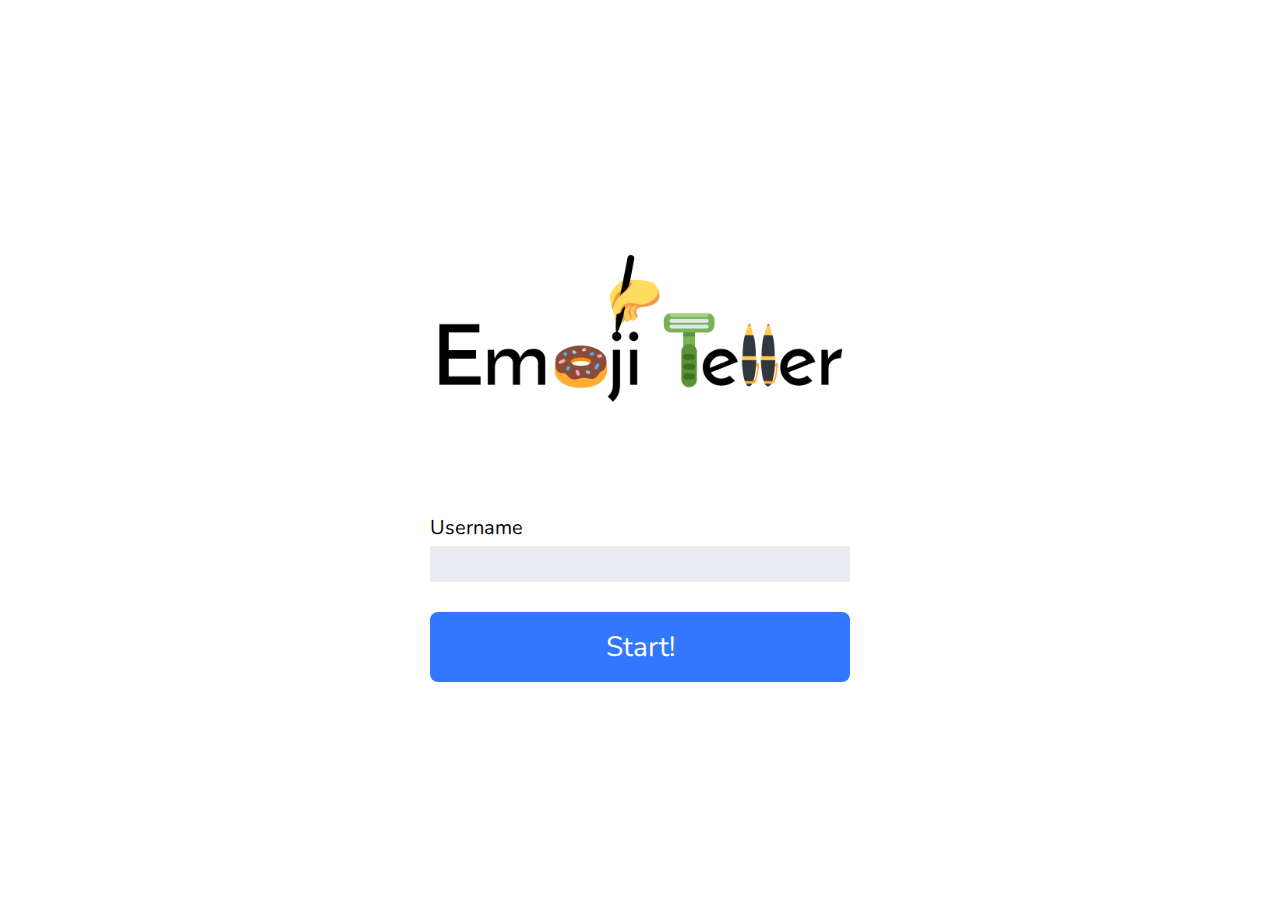
<file: public/index.html>
<!DOCTYPE html>
<html lang="en">
	<head>
		<script src="https://twemoji.maxcdn.com/v/latest/twemoji.min.js" crossorigin="anonymous"></script>
		<meta charset="UTF-8" />
		<meta name="viewport" content="width=device-width, initial-scale=1.0" />
		<meta http-equiv="X-UA-Compatible" content="ie=edge" />
		<link
			rel="stylesheet"
			href="https://cdnjs.cloudflare.com/ajax/libs/font-awesome/5.12.1/css/all.min.css"
			integrity="sha256-mmgLkCYLUQbXn0B1SRqzHar6dCnv9oZFPEC1g1cwlkk="
			crossorigin="anonymous"
		/>
		<link rel="stylesheet" href="css/style.css" />
		<title>EmojiTeller App</title>
	</head>
	<body>
		<div class="join-container">
			<header class="join-header">
				<img src="./logo.PNG" alt="EmojiTeller">
			</header>

			<main class="join-main">
				<form action="chat.html">
					<div class="form-control">
						<label for="username">Username</label>
						<input
							type="text"
							name="username"
							id="username"
							required
						/>
					</div>
					<button type="submit" class="btn">Start!</button>
				</form>
			</main>


			
		</div>
	</body>
</html>
</file>
<file: public/css/style.css>
@import url('https://fonts.googleapis.com/css?family=Nunito&display=swap');

:root {
	--dark-color-a: #3377ff;
	--dark-color-b: #3377ff;
	--light-color: #e6e9ff;
	--success-color: #5cb85c;
	--error-color: #d9534f;
}

* {
	box-sizing: border-box;
	margin: 0;
	padding: 0;
}

body {
	font-family: 'Nunito', sans-serif;
	font-size: 16px;
	min-height: -webkit-fill-available;
	min-height: 100vh;
	width: 100%;
	display: flex;
	align-items: center;
	justify-content: center;
}

ul {
	list-style: none;
}

a {
	text-decoration: none;
}

.btn {
	cursor: pointer;
	padding: 5px 15px;
	background: var(--dark-color-a);
	color: white;
	border: 0;
	font-size: 28px;
	height: 2.5em;
	border-radius: 8px;
	font-family: 'Nunito', sans-serif;
	font-weight: normal;
}

.btn-secondary {
	cursor: pointer;
	padding: 10px 15px;
	background: #d9e6ff;
	color: #153066;
	border: 0;
	font-size: 16px;
	height: auto;
	border-radius: 4px;
	font-family: 'Nunito', sans-serif;
	font-weight: normal;
}

#leave-btn {
	background-color: #FFD480;
	color: #b25601;
}

/* Chat Page */

.chat-container {
	display: flex;
	flex-direction: column;
	justify-content: space-between;
	min-height: -webkit-fill-available;
	min-height: 100vh;
	width: 100%;
	max-width: 500px;
	color: black;
}

.chat-header {
	color: black;
	padding: 15px;
	display: flex;
	align-items: center;
	justify-content: space-between;
}

.chat-main {
	display: grid;
	grid-template-columns: 1fr 3fr;
}

.chat-sidebar {
	background: var(--dark-color-b);
	color: #fff;
	padding: 20px 20px 60px;
	overflow-y: scroll;
}

.chat-sidebar h2 {
	font-size: 20px;
	background: rgba(0, 0, 0, 0.1);
	padding: 10px;
	margin-bottom: 20px;
}

.people-count {
	display: flex;
	place-items:center;
}

.people-count>img {
	object-fit: contain;
}

.people-count>span {
	margin-left: 5px;
	font-size: 24px;
	font-weight: bold;
}

.chat-sidebar h3 {
	margin-bottom: 15px;
}

.chat-sidebar ul li {
	padding: 10px 0;
}

.chat-messages {
	padding: 30px;
	max-height: 500px;
	overflow-y: scroll;
}

.chat-messages .message {
	padding: 10px;
	margin-bottom: 15px;
	background-color: var(--light-color);
	border-radius: 5px;
	overflow-wrap: break-word;
}

.chat-messages .message .meta {
	display: none;
	font-size: 15px;
	font-weight: bold;
	color: var(--dark-color-b);
	opacity: 0.7;
	margin-bottom: 7px;
}

.chat-messages .message .meta span {
	color: #777;
}

.chat-form-container {
	padding: 10px;
}

.chat-form-container form {
	display: flex;
}

.chat-form-container input[type='text'] {
	width: 100%;
	font-size: 16px;
	padding: 5px;
	height: 2.5em;
	border: none;
	border-bottom: solid 2px #eff1f7;
}

.btn-send {
	border: none;
	background-color: white;
	color: #3377FF;
	width: 60px;
}

.btn-erase {
	border: none;
	background-color: white;
	color: lightgrey;
	width: 60px;
	text-align: center;
    padding-top: 10px;
}

.btn-send:active {
	background-color: snow;
}

/* Join Page */
.join-container {
	width: 100%;
	max-width: 500px;
	color: black;
}

.join-header {
	text-align: center;
	padding: 20px;
	border-top-left-radius: 5px;
	border-top-right-radius: 5px;
}

.join-main {
	padding: 30px 40px;
}

.join-main p {
	margin-bottom: 20px;
}

.join-main .form-control {
	margin-bottom: 30px;
}

.join-main label {
	font-size: 20px;
	display: block;
	margin-bottom: 5px;
}

.join-main input[type='text'] {
	font-size: 20px;
	padding: 5px;
	height: 1.8em;
	width: 100%;
	border: none;
	background-color: #ebedf2;
	color: black;
}

.join-main select {
	font-size: 16px;
	padding: 5px;
	height: 40px;
	width: 100%;
}

.join-main .btn {
	width: 100%;
}

header>img {
	width: 100%;
	padding: 20px;
}

@media (max-width: 700px) {
	.chat-main {
		display: block;
	}

	.chat-sidebar {
		display: none;
	}
}

	#--OLD--overlayText{
	  position: absolute;
	  top: 50%;
	  left: 50%;
	  font-size: 20vw;
	  color: rgb(0, 0, 0);
	  transform: translate(-50%,-50%);
	  -ms-transform: translate(-50%,-50%); 
	  writing-mode: vertical-rl;
	  text-orientation: mixed;
	  align-items: center;
	  height: 100%;
	  justify-content: center;
	}

  .overlay {
	position: absolute; /* Sit on top of the page content */
	/* display: none; Hidden by default */
	width: 100%; /* Full width (cover the whole page) */
	height: 100%; /* Full height (cover the whole page) */
	top: 0;
	left: 0;
	display: flex;
	place-items: center;
	background-color: rgb(255, 255, 255); /* Black background with opacity */
	z-index: 2; /* Specify a stack order in case you're using a different order for other elements */
  }

  #emoji-overlay {
  	z-index: 3;
  }

  .wait-container {
  	display: flex;
  	flex-direction: column;
  	width: 100%;
  	text-align: center;
  	justify-content: center;
  	margin: auto;
  }

  .wait-text {
  	font-size: 24px;
  	max-width: 250px;
  	margin: auto;
  }

  .wait-img {
	margin: auto;
	margin-top: 15px;
  }

  .emoji-btn-ctn {
  	padding: 20px;
  	width: 100%;
  	display: flex;
  	justify-content: flex-end;
  }

  #emoji-overlay{
  	flex-direction: column;
  }

  .emoji-ctn{
  	height: 100%;
  	width: 100%;
  	display: flex;
  	place-items: center;
  }

  .overlayText {
  	font-size: 50px;
  	margin: auto;
  }

  .emoji-ctn:active{
  	transform: rotate(180deg);
  }


  .overlayText>img.emoji {
  	margin-bottom: 20px;
  }
</file>
